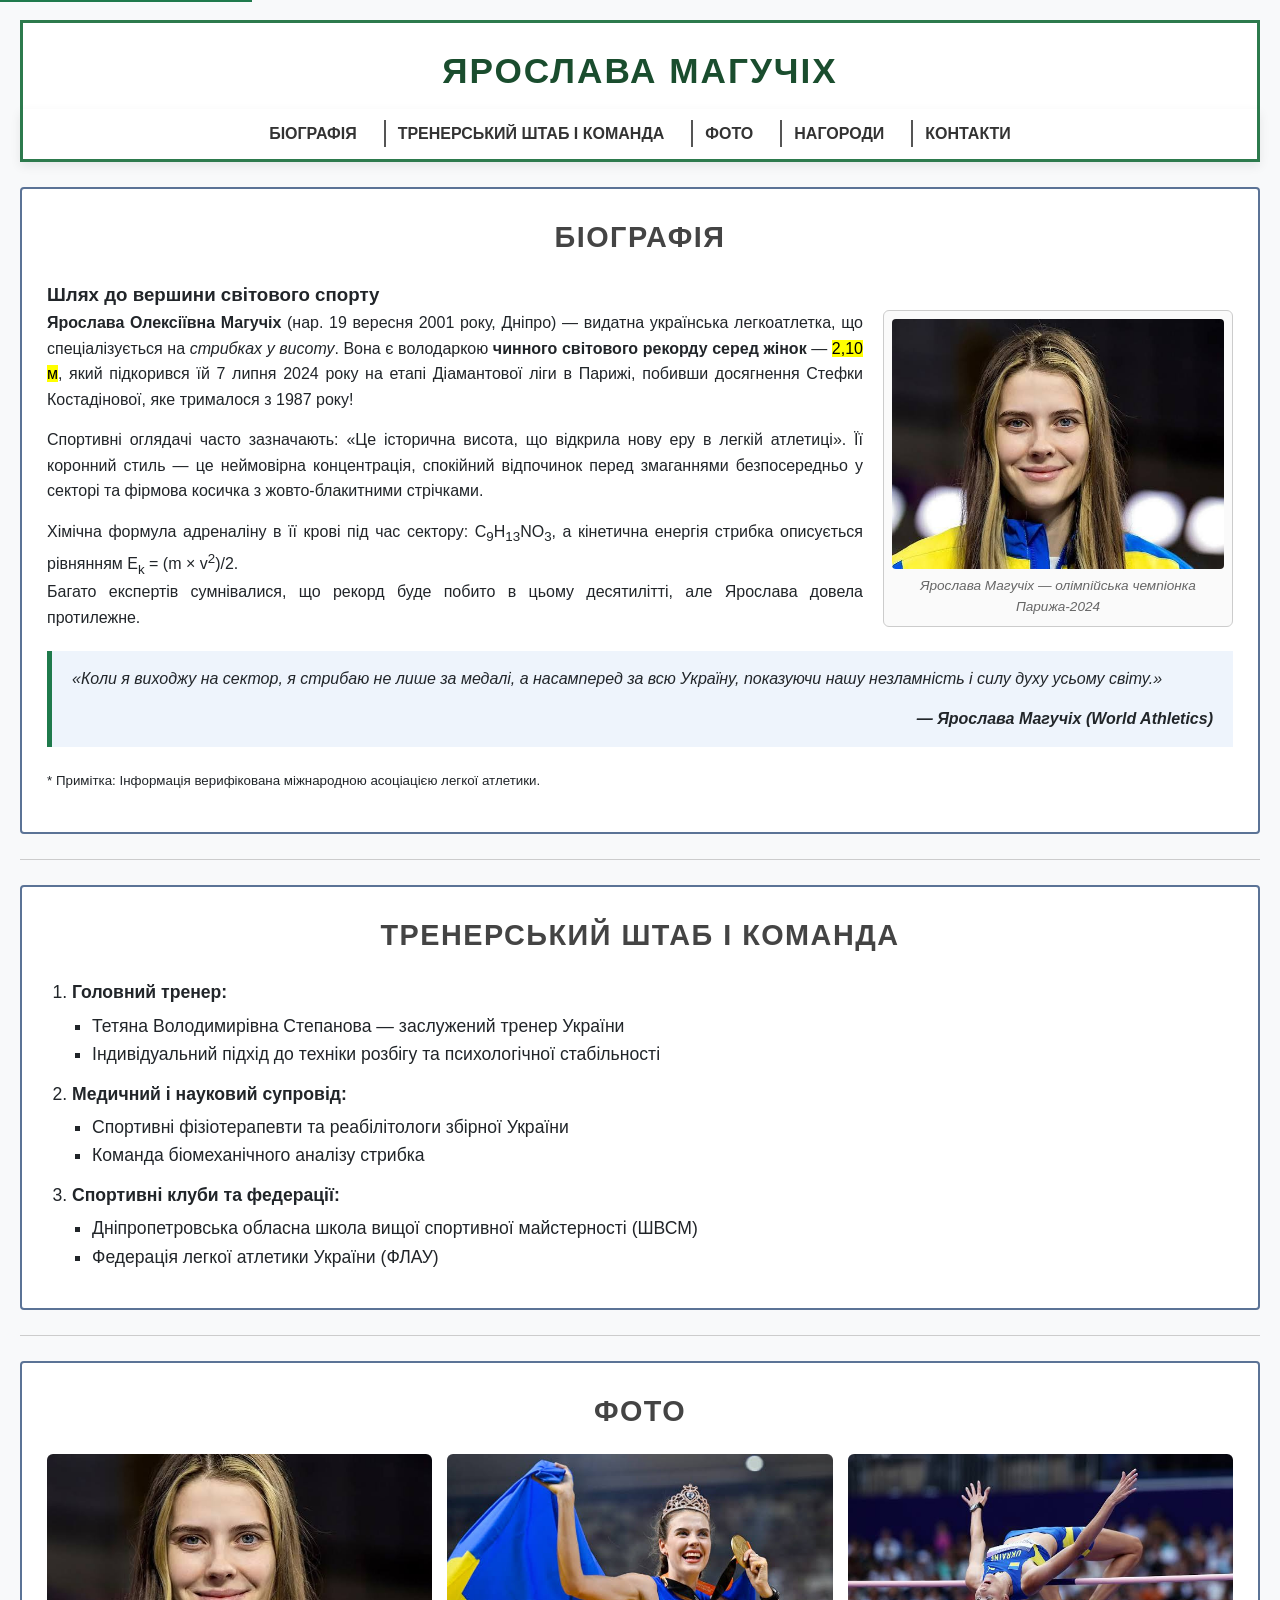
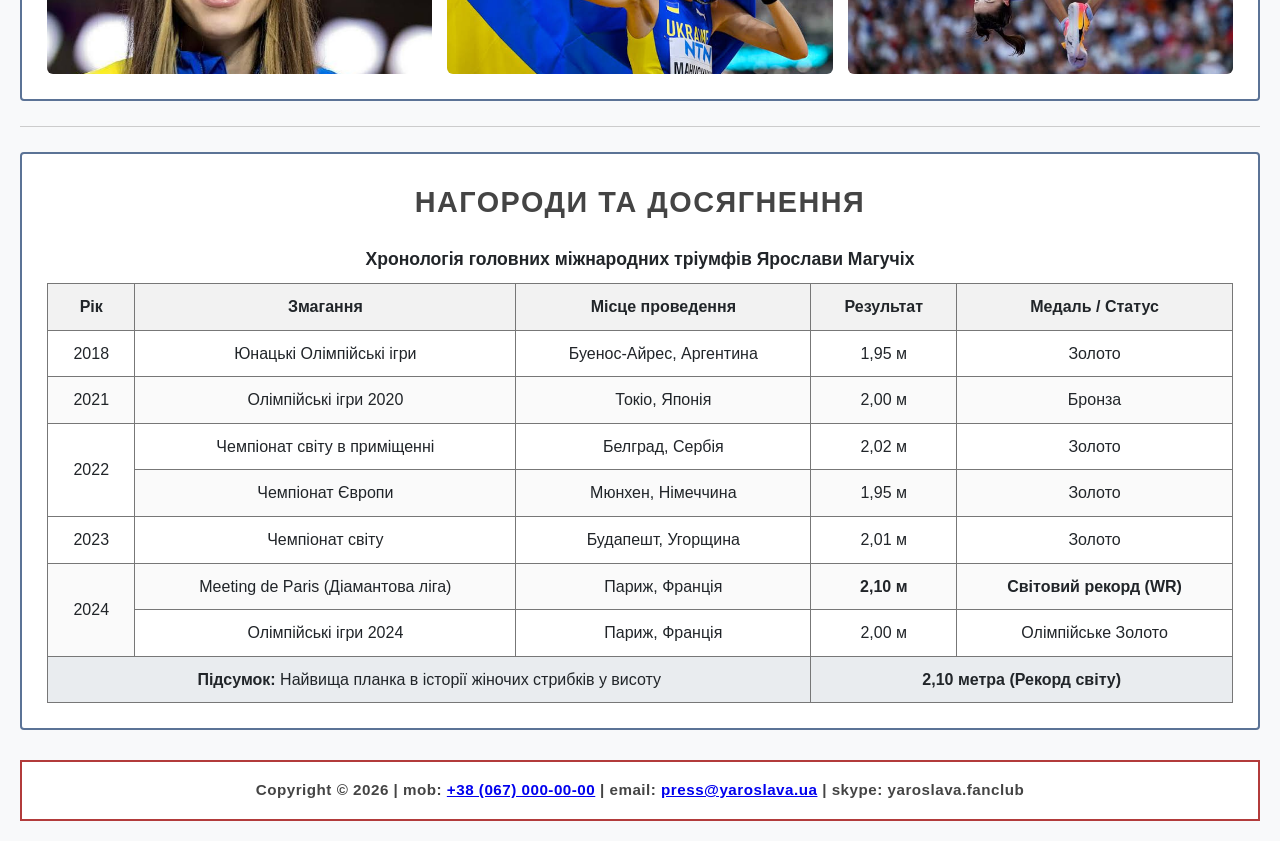
<file: index.html>
<!DOCTYPE html>
<html lang="uk">
<head>
    <meta charset="UTF-8">
    <meta name="viewport" content="width=device-width, initial-scale=1.0">
    <meta name="description" content="Біографія та спортивні досягнення світової рекордсменки Ярослави Магучіх">
    <meta name="keywords" content="Ярослава Магучіх, стрибки у висоту, легка атлетика, рекорд світу, олімпійська чемпіонка">
    <meta name="author" content="Студент">
    <title>Ярослава Магучіх — Світова рекордсменка зі стрибків у висоту</title>
    <link rel="stylesheet" href="css/styles.css">
</head>
<body>
    <a href="#main-content" class="skip-link">Перейти до основного контенту</a>

    <header class="site-header">
        <h1 class="main-title">ЯРОСЛАВА МАГУЧІХ</h1>
    </header>

    <nav class="main-nav" aria-label="Головна навігація">
        <ul>
            <li><a href="#story">БІОГРАФІЯ</a></li>
            <li><a href="#team">ТРЕНЕРСЬКИЙ ШТАБ І КОМАНДА</a></li>
            <li><a href="#gallery">ФОТО</a></li>
            <li><a href="#awards">НАГОРОДИ</a></li>
            <li><a href="contact.html">КОНТАКТИ</a></li>
        </ul>
    </nav>

    <main id="main-content">
        <section id="story" class="content-section">
            <h2 class="section-title">БІОГРАФІЯ</h2>
            <article class="bio-article">
                <h3>Шлях до вершини світового спорту</h3>
                
                <figure class="bio-figure">
                    <img src="images/yaroslava-portrait.jpg" alt="Портрет Ярослави Магучіх">
                    <figcaption>Ярослава Магучіх — олімпійська чемпіонка Парижа-2024</figcaption>
                </figure>

                <p>
                    <strong>Ярослава Олексіївна Магучіх</strong> (нар. 19 вересня 2001 року, Дніпро) — видатна українська легкоатлетка, що спеціалізується на <em>стрибках у висоту</em>. Вона є володаркою <strong>чинного світового рекорду серед жінок</strong> — <mark>2,10 м</mark>, який підкорився їй 7 липня 2024 року на етапі Діамантової ліги в Парижі, побивши досягнення Стефки Костадінової, яке трималося з 1987 року!
                </p>

                <p>
                    Спортивні оглядачі часто зазначають: <q>Це історична висота, що відкрила нову еру в легкій атлетиці</q>. Її коронний стиль — це неймовірна концентрація, спокійний відпочинок перед змаганнями безпосередньо у секторі та фірмова косичка з жовто-блакитними стрічками.
                </p>

                <p>
                    Хімічна формула адреналіну в її крові під час сектору: C<sub>9</sub>H<sub>13</sub>NO<sub>3</sub>, а кінетична енергія стрибка описується рівнянням E<sub>k</sub> = (m &times; v<sup>2</sup>)/2. <br>
                    Багато експертів сумнівалися, що рекорд буде побито в цьому десятилітті, але Ярослава довела протилежне.
                </p>

                <blockquote cite="https://worldathletics.org">
                    <p>«Коли я виходжу на сектор, я стрибаю не лише за медалі, а насамперед за всю Україну, показуючи нашу незламність і силу духу усьому світу.»</p>
                    <cite>— Ярослава Магучіх (World Athletics)</cite>
                </blockquote>

                <p><small>* Примітка: Інформація верифікована міжнародною асоціацією легкої атлетики.</small></p>
            </article>
        </section>

        <hr class="section-divider">

        <section id="team" class="content-section">
            <h2 class="section-title">ТРЕНЕРСЬКИЙ ШТАБ І КОМАНДА</h2>
            
            <div class="team-lists">
                <ol>
                    <li>
                        <strong>Головний тренер:</strong>
                        <ul>
                            <li>Тетяна Володимирівна Степанова — заслужений тренер України</li>
                            <li>Індивідуальний підхід до техніки розбігу та психологічної стабільності</li>
                        </ul>
                    </li>
                    <li>
                        <strong>Медичний і науковий супровід:</strong>
                        <ul>
                            <li>Спортивні фізіотерапевти та реабілітологи збірної України</li>
                            <li>Команда біомеханічного аналізу стрибка</li>
                        </ul>
                    </li>
                    <li>
                        <strong>Спортивні клуби та федерації:</strong>
                        <ul>
                            <li>Дніпропетровська обласна школа вищої спортивної майстерності (ШВСМ)</li>
                            <li>Федерація легкої атлетики України (ФЛАУ)</li>
                        </ul>
                    </li>
                </ol>
            </div>
        </section>

        <hr class="section-divider">

        <section id="gallery" class="content-section">
            <h2 class="section-title">ФОТО</h2>
            <div class="photo-grid">
                <div class="photo-card">
                    <img src="images/yaroslava-portrait.jpg" alt="Звичайне фото тренування">
                </div>

                <div class="photo-card">
                    <a href="contact.html" class="photo-card__link">
                        <img src="images/paris-olympics.jpg" alt="Перейти до форми контактів">
                    </a>
                </div>

                <div class="photo-card">
                    <img src="images/jump-record.jpg" alt="Світовий рекорд 2.10м" usemap="#jumpmap">
                    <map name="jumpmap">
                        <area shape="rect" coords="0,0,150,220" href="contact.html" alt="Написати повідомлення">
                        <area shape="rect" coords="150,0,300,220" href="https://worldathletics.org" target="_blank" rel="noopener" alt="Офіційний сайт World Athletics">
                    </map>
                </div>
            </div>
        </section>

        <hr class="section-divider">

        <section id="awards" class="content-section">
            <h2 class="section-title">НАГОРОДИ ТА ДОСЯГНЕННЯ</h2>
            <table class="awards-table">
                <caption>Хронологія головних міжнародних тріумфів Ярослави Магучіх</caption>
                <thead>
                    <tr>
                        <th scope="col">Рік</th>
                        <th scope="col">Змагання</th>
                        <th scope="col">Місце проведення</th>
                        <th scope="col">Результат</th>
                        <th scope="col">Медаль / Статус</th>
                    </tr>
                </thead>
                <tbody>
                    <tr>
                        <td>2018</td>
                        <td>Юнацькі Олімпійські ігри</td>
                        <td>Буенос-Айрес, Аргентина</td>
                        <td>1,95 м</td>
                        <td>Золото</td>
                    </tr>
                    <tr>
                        <td>2021</td>
                        <td>Олімпійські ігри 2020</td>
                        <td>Токіо, Японія</td>
                        <td>2,00 м</td>
                        <td>Бронза</td>
                    </tr>
                    <tr>
                        <td rowspan="2">2022</td>
                        <td>Чемпіонат світу в приміщенні</td>
                        <td>Белград, Сербія</td>
                        <td>2,02 м</td>
                        <td>Золото</td>
                    </tr>
                    <tr>
                        <td>Чемпіонат Європи</td>
                        <td>Мюнхен, Німеччина</td>
                        <td>1,95 м</td>
                        <td>Золото</td>
                    </tr>
                    <tr>
                        <td>2023</td>
                        <td>Чемпіонат світу</td>
                        <td>Будапешт, Угорщина</td>
                        <td>2,01 м</td>
                        <td>Золото</td>
                    </tr>
                    <tr>
                        <td rowspan="2">2024</td>
                        <td>Meeting de Paris (Діамантова ліга)</td>
                        <td>Париж, Франція</td>
                        <td><strong>2,10 м</strong></td>
                        <td><strong>Світовий рекорд (WR)</strong></td>
                    </tr>
                    <tr>
                        <td>Олімпійські ігри 2024</td>
                        <td>Париж, Франція</td>
                        <td>2,00 м</td>
                        <td>Олімпійське Золото</td>
                    </tr>
                </tbody>
                <tfoot>
                    <tr>
                        <td colspan="3"><strong>Підсумок:</strong> Найвища планка в історії жіночих стрибків у висоту</td>
                        <td colspan="2"><strong>2,10 метра (Рекорд світу)</strong></td>
                    </tr>
                </tfoot>
            </table>
        </section>
    </main>

    <footer class="site-footer">
        <p>
            Copyright &copy; 2026 | 
            mob: <a href="tel:+380670000000">+38 (067) 000-00-00</a> | 
            email: <a href="mailto:press@yaroslava.ua">press@yaroslava.ua</a> | 
            skype: yaroslava.fanclub
        </p>
    </footer>
</body>
</html>
</file>
<file: css/styles.css>
:root {
    --primary-color: #1f7a4c;
    --accent-gold: #ffd700;
    --bg-light: #f8f9fa;
    --text-dark: #212529;
    --border-gray: #ccc;
    --success-green: #28a745;
    --danger-red: #dc3545;
    --card-shadow: 0 4px 8px rgba(0, 0, 0, 0.1);
}

* {
    box-sizing: border-box;
    margin: 0;
    padding: 0;
}

body {
    font-family: 'Segoe UI', Tahoma, Geneva, Verdana, sans-serif;
    line-height: 1.6;
    color: var(--text-dark);
    background-color: var(--bg-light);
    padding: 0 20px 20px 20px;
}

.skip-link {
    position: absolute;
    top: -40px;
    left: 0;
    background: var(--primary-color);
    color: #fff;
    padding: 8px;
    z-index: 2000;
}
.skip-link:focus {
    top: 0;
}

.site-header {
    border: 3px solid #2d7a4d;
    border-bottom: none;
    padding: 20px 20px 10px 20px;
    text-align: center;
    background-color: #fff;
    margin-top: 20px;
}

.main-title {
    font-size: 2.2rem;
    font-weight: 900;
    letter-spacing: 2px;
    color: #1a4d2e;
}

.main-nav {
    position: -webkit-sticky;
    position: sticky;
    top: 0;
    z-index: 1000;
    background-color: #ffffff;
    border-left: 3px solid #2d7a4d;
    border-right: 3px solid #2d7a4d;
    border-bottom: 3px solid #2d7a4d;
    padding: 12px 10px;
    margin-bottom: 25px;
    box-shadow: 0 4px 10px rgba(0, 0, 0, 0.08);
}

.main-nav ul {
    list-style: none;
    display: flex;
    justify-content: center;
    flex-wrap: wrap;
    gap: 15px;
}

.main-nav ul li a {
    text-decoration: none;
    font-weight: bold;
    color: #333;
    padding: 5px 12px;
    border-left: 2px solid #555;
    transition: color 0.3s ease, border-color 0.3s ease;
}

.main-nav ul li:first-child a {
    border-left: none;
}

.main-nav ul li a:hover {
    color: var(--primary-color);
    border-color: var(--primary-color);
}

.content-section {
    border: 2px solid #5b7396;
    padding: 25px;
    margin-bottom: 20px;
    background-color: #fff;
    border-radius: 4px;
}

.section-title {
    text-align: center;
    font-size: 1.8rem;
    text-transform: uppercase;
    letter-spacing: 1.5px;
    margin-bottom: 20px;
    color: #444;
}

.bio-article p {
    margin-bottom: 15px;
    text-align: justify;
}

.bio-figure {
    float: right;
    margin: 0 0 15px 20px;
    text-align: center;
    border: 1px solid var(--border-gray);
    padding: 8px;
    background: #fafafa;
    border-radius: 6px;
    max-width: 350px;
}

.bio-figure img {
    max-width: 100%;
    height: auto;
    display: block;
    border-radius: 4px;
}

.bio-figure figcaption {
    font-size: 0.85rem;
    color: #666;
    margin-top: 6px;
    font-style: italic;
}

blockquote {
    border-left: 5px solid var(--primary-color);
    padding: 15px 20px;
    margin: 20px 0;
    background-color: #eef4fc;
    font-style: italic;
}

blockquote cite {
    display: block;
    text-align: right;
    font-weight: bold;
    margin-top: 8px;
}

.section-divider {
    border: 0;
    height: 1px;
    background: #ccc;
    margin: 25px 0;
}

.team-lists ol {
    margin-left: 25px;
}
.team-lists ol > li {
    font-size: 1.1rem;
    margin-bottom: 12px;
}
.team-lists ul {
    list-style-type: square;
    margin-left: 20px;
    margin-top: 5px;
}

.photo-grid {
    display: flex;
    justify-content: space-between;
    gap: 15px;
}

.photo-card {
    flex: 1;
    background-color: #e0e0e0;
    padding: 0;
    height: 220px;
    border-radius: 6px;
    overflow: hidden;
    display: flex;
}

.photo-card__link {
    display: block;
    width: 100%;
    height: 100%;
}

.photo-card img {
    width: 100%;
    height: 100%;
    object-fit: cover;
    display: block;
    transition: transform 0.3s ease;
}

.photo-card:hover img {
    transform: scale(1.04);
}

.awards-table {
    width: 100%;
    border-collapse: collapse;
    margin-top: 15px;
}

.awards-table caption {
    font-weight: bold;
    margin-bottom: 10px;
    font-size: 1.1rem;
}

.awards-table th, 
.awards-table td {
    border: 1px solid #777;
    padding: 10px 14px;
    text-align: center;
}

.awards-table thead th {
    background-color: #f2f2f2;
}

.awards-table tbody tr:nth-child(even) {
    background-color: #fafafa;
}

.awards-table tfoot td {
    background-color: #e9ecef;
}

.contact-header {
    text-align: center;
    margin-top: 20px;
    margin-bottom: 25px;
}

.sticky-nav {
    position: -webkit-sticky;
    position: sticky;
    top: 0;
    z-index: 1000;
    background-color: #fff;
    border: 2px solid #555;
    padding: 10px;
    box-shadow: 0 2px 5px rgba(0,0,0,0.15);
}

.sticky-nav ul {
    list-style: none;
    display: flex;
    justify-content: space-around;
}

.sticky-nav a {
    text-decoration: none;
    font-weight: bold;
    color: #222;
}

.sticky-nav a:hover {
    color: var(--primary-color);
}

.demo-layout {
    border: 2px dashed #444;
    padding: 20px;
    margin-bottom: 30px;
    background: #fff;
}

.clearfix::after {
    content: "";
    display: table;
    clear: both;
}

.float-content {
    width: 60%;
    float: left;
}

.img-float-left {
    float: left;
    margin: 0 15px 10px 0;
    width: 140px;
    height: 100px;
    border-radius: 6px;
    overflow: hidden;
    box-shadow: var(--card-shadow);
}

.img-float-right {
    float: right;
    margin: 0 0 10px 15px;
    width: 140px;
    height: 100px;
    border-radius: 6px;
    overflow: hidden;
    box-shadow: var(--card-shadow);
}

.img-no-float {
    clear: both;
    margin-top: 15px;
    width: 140px;
    height: 100px;
    border-radius: 6px;
    overflow: hidden;
    box-shadow: var(--card-shadow);
}

.img-float-left img,
.img-float-right img,
.img-no-float img {
    width: 100%;
    height: 100%;
    object-fit: cover;
    display: block;
}

.stack-showcase {
    width: 35%;
    float: right;
    position: relative;
    padding-top: 20px;
}

.card-stack-box {
    position: relative;
    height: 200px;
}

.stack-card {
    position: absolute;
    width: 190px;
    height: 120px;
    border-radius: 10px;
    box-shadow: 0 6px 14px rgba(0, 0, 0, 0.2);
    overflow: hidden;
    border: 2px solid #fff;
    transition: transform 0.3s ease;
}

.stack-card:hover {
    transform: scale(1.05);
    z-index: 10;
}

.stack-card img {
    width: 100%;
    height: 100%;
    object-fit: cover;
    display: block;
}

.card-top {
    top: 0;
    left: 20px;
    z-index: 3;
}

.card-middle {
    top: 30px;
    left: 60px;
    z-index: 2;
}

.card-bottom {
    top: 60px;
    left: 100px;
    z-index: 1;
}

.form-wrapper {
    background: #e3f2fd;
    border: 2px solid #2196f3;
    padding: 25px;
    margin-bottom: 30px;
    border-radius: 6px;
    box-shadow: var(--card-shadow);
}

.form-wrapper h2 {
    margin-bottom: 20px;
}

.grid-form {
    display: flex;
    flex-wrap: wrap;
    gap: 20px;
}

.form-avatar-box {
    flex: 1 1 15%;
    text-align: center;
}

.avatar-circle {
    width: 90px;
    height: 90px;
    border-radius: 50%;
    border: 2px solid #777;
    margin: 0 auto 10px;
    overflow: hidden;
    background: #fff;
    display: flex;
    align-items: center;
    justify-content: center;
}

.avatar-circle img {
    width: 100%;
    height: 100%;
    object-fit: cover;
}

.upload-btn {
    display: inline-block;
    padding: 5px 10px;
    font-size: 0.8rem;
    background: #fff;
    border: 1px solid #777;
    cursor: pointer;
    border-radius: 4px;
}

#user-photo {
    display: none;
}

.form-column {
    flex: 1 1 38%;
}

.form-group {
    margin-bottom: 12px;
}

.form-group label {
    display: block;
    font-weight: 600;
    margin-bottom: 4px;
    font-size: 0.9rem;
}

input[type="text"],
input[type="email"],
input[type="password"],
input[type="tel"],
input[type="url"],
input[type="number"],
input[type="date"],
select,
textarea {
    width: 100%;
    padding: 8px 12px;
    border: 1px solid var(--border-gray);
    border-radius: 4px;
    font-size: 0.95rem;
    background: #fff;
    transition: all 0.3s ease;
}

input:focus,
select:focus,
textarea:focus {
    outline: none;
    border-color: var(--primary-color);
    box-shadow: 0 0 8px rgba(0, 87, 183, 0.4);
}

input:required:valid {
    border-left: 5px solid var(--success-green);
}

input:required:invalid:not(:placeholder-shown) {
    border-left: 5px solid var(--danger-red);
}

.form-group-radio,
.form-group-checkbox {
    margin: 15px 0;
    border: none;
}

.form-buttons-row {
    width: 100%;
    display: flex;
    justify-content: center;
    gap: 20px;
    margin-top: 15px;
}

.btn {
    padding: 10px 25px;
    border: none;
    border-radius: 4px;
    font-weight: bold;
    cursor: pointer;
    transition: background 0.3s, transform 0.1s;
}

.btn:active {
    transform: scale(0.97);
}

.btn-primary {
    background: var(--primary-color);
    color: #fff;
}
.btn-primary:hover {
    background: #004494;
}

.btn-secondary {
    background: #6c757d;
    color: #fff;
}
.btn-secondary:hover {
    background: #5a6268;
}

.login-section {
    background-color: #dcedc8;
    border-color: #8bc34a;
}
.simple-card-form {
    max-width: 400px;
    margin: 0 auto;
}
.btn-login {
    background: #fff;
    border: 1px solid #777;
    width: 100px;
}
.center-btn {
    text-align: center;
    margin-top: 15px;
}

.feedback-section {
    background-color: #fff9c4;
    border-color: #fbc02d;
}

.feedback-grid {
    display: flex;
    gap: 20px;
}

.feedback-left {
    flex: 1;
}

.feedback-right {
    flex: 2;
}

.btn-feedback {
    background: #fff;
    border: 1px solid #777;
    margin-top: 10px;
}

.fixed-scroll-top {
    position: fixed;
    bottom: 30px;
    right: 30px;
    width: 45px;
    height: 45px;
    background-color: #0275d8;
    color: #fff;
    font-size: 1.8rem;
    font-weight: bold;
    text-align: center;
    line-height: 40px;
    border-radius: 6px;
    text-decoration: none;
    box-shadow: 0 4px 10px rgba(0, 0, 0, 0.3);
    z-index: 999;
}

.contact-footer {
    border: 2px dashed #666;
    padding: 15px;
    background: #fff;
    margin-top: 20px;
}

.social-links-bar {
    display: flex;
    align-items: center;
    gap: 20px;
}

.social-title {
    font-size: 1.1rem;
    font-weight: bold;
}

.social-circles {
    display: flex;
    gap: 12px;
}

.circle-btn {
    width: 44px;
    height: 44px;
    border: 2px solid #333;
    border-radius: 50%;
    display: flex;
    align-items: center;
    justify-content: center;
    text-decoration: none;
    background-color: #fff;
    overflow: hidden;
    transition: all 0.3s ease;
}

.social-png {
    width: 24px;
    height: 24px;
    object-fit: contain;
    display: block;
    transition: transform 0.2s ease;
}

.circle-btn:hover {
    border-color: var(--primary-color);
    box-shadow: 0 2px 8px rgba(0, 0, 0, 0.15);
}

.circle-btn:hover .social-png {
    transform: scale(1.15);
}

.site-footer {
    border: 2px solid #b23b3b;
    padding: 16px 20px;
    text-align: center;
    background-color: #ffffff;
    margin-top: 30px;
}

.site-footer p {
    margin: 0;
    font-size: 0.95rem;
    font-weight: 600;
    color: #444444;
    letter-spacing: 0.5px;
}
</file>
